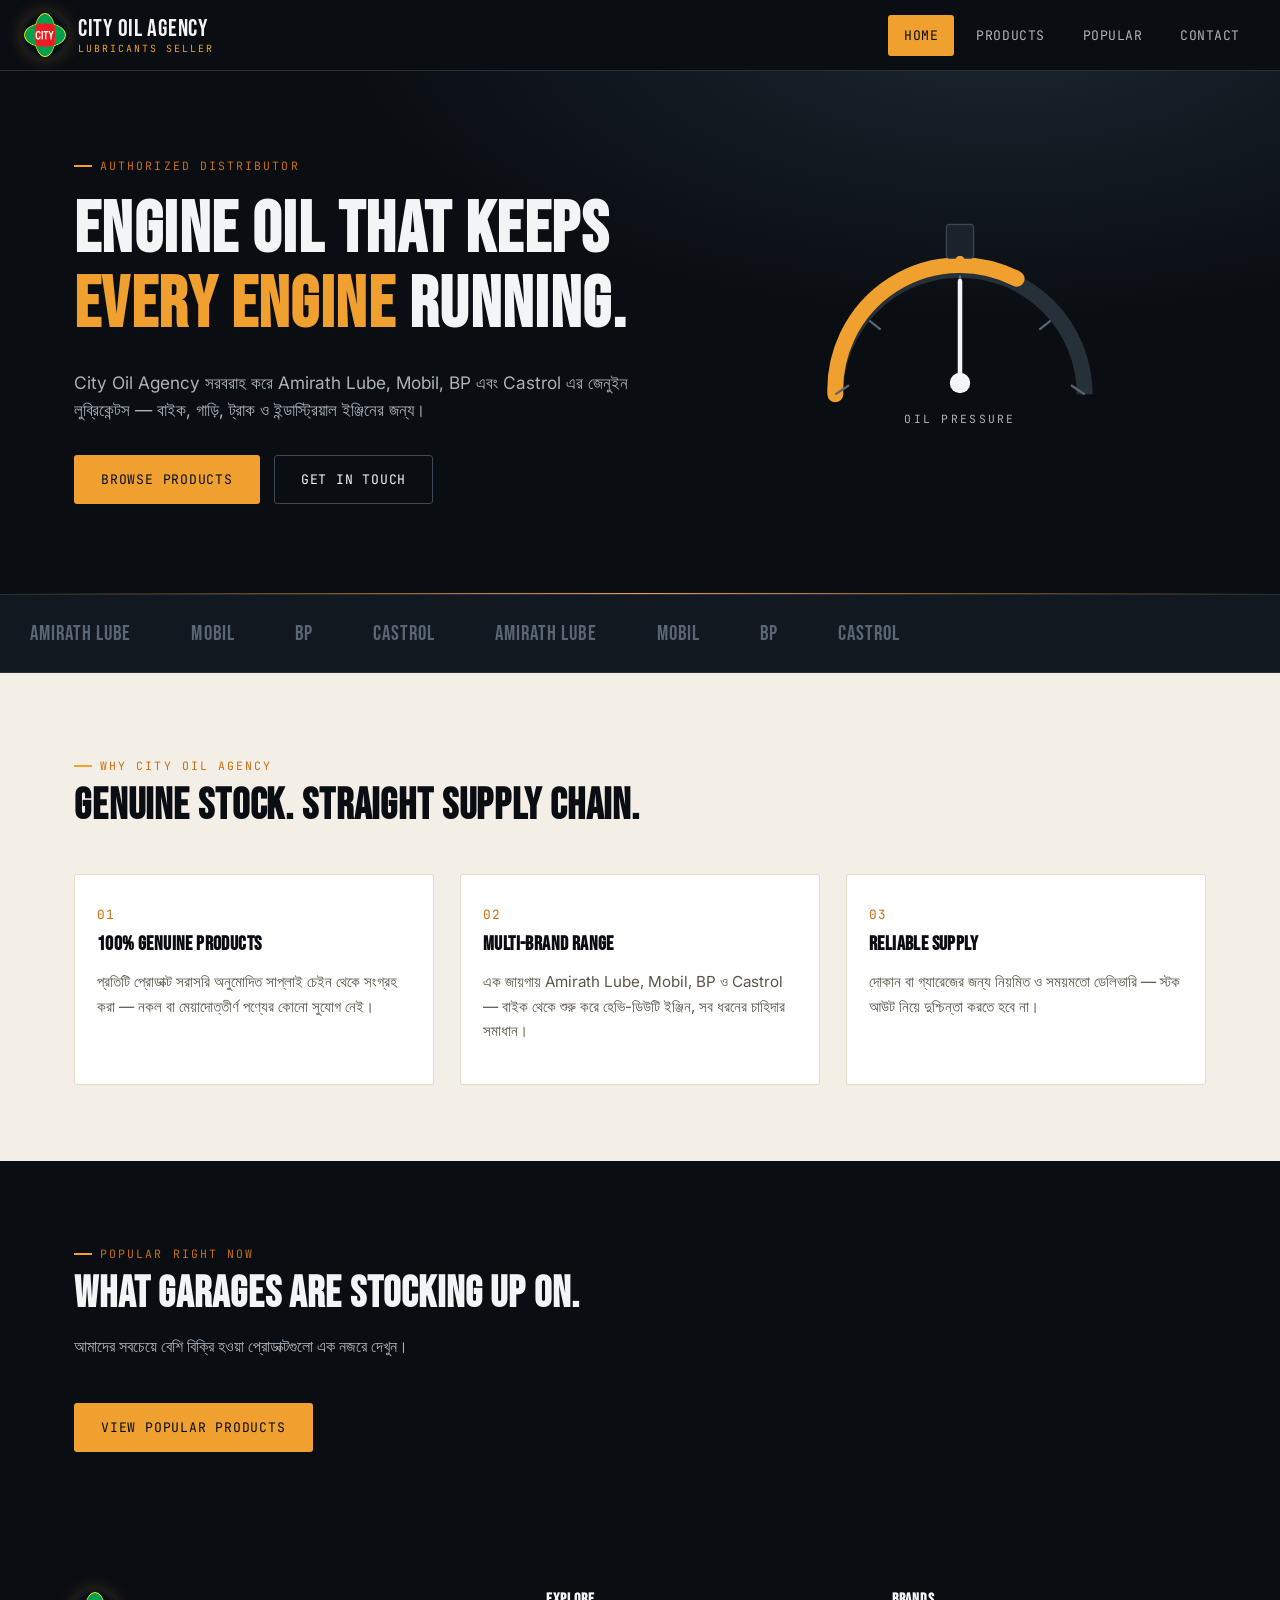
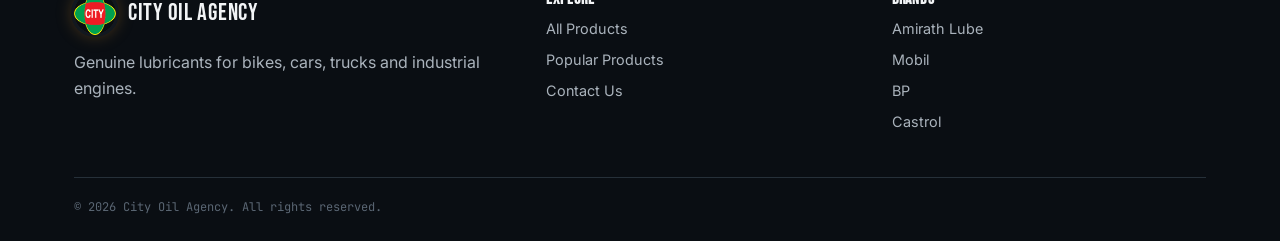
<file: index.html>
<!DOCTYPE html>
<html lang="bn">
<head>
<meta charset="UTF-8">
<meta name="viewport" content="width=device-width, initial-scale=1.0">
<title>City Oil Agency — Genuine Lubricants Distributor</title>
<meta name="description" content="City Oil Agency — Amirath Lube, Mobil, BP ও Castrol লুব্রিকেন্টসের নির্ভরযোগ্য পরিবেশক।">
<link rel="preconnect" href="https://fonts.googleapis.com">
<link href="https://fonts.googleapis.com/css2?family=Bebas+Neue&family=Inter:wght@400;500;600;700&family=JetBrains+Mono:wght@400;500&display=swap" rel="stylesheet">
<link rel="stylesheet" href="css/style.css">
</head>
<body>

<header class="site-header">
  <div class="header-inner">
    <a href="index.html" class="brand-logo">
      <span class="mark"><img src="images/logo.png" alt=""></span>
      <span class="name">City Oil Agency<small>Lubricants Seller</small></span>
    </a>
    <button class="nav-toggle" aria-label="Toggle menu"><span></span><span></span><span></span></button>
    <nav class="main-nav">
      <ul>
        <li><a href="index.html">Home</a></li>
        <li><a href="products.html">Products</a></li>
        <li><a href="popular.html">Popular</a></li>
        <li><a href="contact.html">Contact</a></li>
      </ul>
    </nav>
  </div>
</header>

<section class="hero">
  <div class="container hero-grid">
    <div>
      <span class="eyebrow">Authorized Distributor</span>
      <h1>Engine oil that keeps <span class="hl">every engine</span> running.</h1>
      <p class="lede">City Oil Agency সরবরাহ করে Amirath Lube, Mobil, BP এবং Castrol এর জেনুইন লুব্রিকেন্টস — বাইক, গাড়ি, ট্রাক ও ইন্ডাস্ট্রিয়াল ইঞ্জিনের জন্য।</p>
      <div class="hero-ctas">
        <a href="products.html" class="btn btn-primary">Browse Products</a>
        <a href="contact.html" class="btn btn-ghost">Get In Touch</a>
      </div>
    </div>

    <div class="gauge-wrap">
      <div class="gauge">
        <svg viewBox="0 0 300 200">
          <!-- gauge dial -->
          <path d="M40,160 A110,110 0 0 1 260,160" fill="none" stroke="#263039" stroke-width="14"/>
          <path class="gauge-fill" d="M40,160 A110,110 0 0 1 200,58" fill="none" stroke="#f0a02e" stroke-width="14" stroke-linecap="round"/>
          <!-- ticks -->
          <g stroke="#5a6673" stroke-width="2">
            <line x1="40" y1="160" x2="52" y2="152"/>
            <line x1="70" y1="95" x2="80" y2="103"/>
            <line x1="150" y1="55" x2="150" y2="68"/>
            <line x1="230" y1="95" x2="220" y2="103"/>
            <line x1="260" y1="160" x2="248" y2="152"/>
          </g>
          <!-- needle -->
          <g class="gauge-needle">
            <line x1="150" y1="150" x2="150" y2="60" stroke="#f2f4f6" stroke-width="4" stroke-linecap="round"/>
          </g>
          <circle cx="150" cy="150" r="9" fill="#f2f4f6"/>
          <text x="150" y="185" text-anchor="middle" font-family="JetBrains Mono, monospace" font-size="10" fill="#aab3bc" letter-spacing="2">OIL PRESSURE</text>

          <!-- drips falling from a canister above -->
          <rect x="138" y="10" width="24" height="30" rx="3" fill="#1a222b" stroke="#3d4854"/>
          <g fill="#f0a02e">
            <circle class="drip" cx="150" cy="42" r="4"/>
            <circle class="drip" cx="150" cy="42" r="4"/>
            <circle class="drip" cx="150" cy="42" r="4"/>
          </g>
        </svg>
      </div>
    </div>
  </div>
</section>

<div class="brand-strip">
  <div class="marquee">
    <!-- filled by js/main.js from PRODUCT_DATA -->
  </div>
</div>

<section class="section">
  <div class="container">
    <div class="section-head reveal">
      <span class="eyebrow">Why City Oil Agency</span>
      <h2>Genuine stock. Straight supply chain.</h2>
    </div>
    <div class="why-grid">
      <div class="why-card reveal">
        <span class="num">01</span>
        <h3>100% Genuine Products</h3>
        <p>প্রতিটি প্রোডাক্ট সরাসরি অনুমোদিত সাপ্লাই চেইন থেকে সংগ্রহ করা — নকল বা মেয়াদোত্তীর্ণ পণ্যের কোনো সুযোগ নেই।</p>
      </div>
      <div class="why-card reveal">
        <span class="num">02</span>
        <h3>Multi-Brand Range</h3>
        <p>এক জায়গায় Amirath Lube, Mobil, BP ও Castrol — বাইক থেকে শুরু করে হেভি-ডিউটি ইঞ্জিন, সব ধরনের চাহিদার সমাধান।</p>
      </div>
      <div class="why-card reveal">
        <span class="num">03</span>
        <h3>Reliable Supply</h3>
        <p>দোকান বা গ্যারেজের জন্য নিয়মিত ও সময়মতো ডেলিভারি — স্টক আউট নিয়ে দুশ্চিন্তা করতে হবে না।</p>
      </div>
    </div>
  </div>
</section>

<section class="section section-dark">
  <div class="container">
    <div class="section-head reveal">
      <span class="eyebrow">Popular Right Now</span>
      <h2>What garages are stocking up on.</h2>
      <p>আমাদের সবচেয়ে বেশি বিক্রি হওয়া প্রোডাক্টগুলো এক নজরে দেখুন।</p>
    </div>
    <p class="reveal"><a href="popular.html" class="btn btn-primary">View Popular Products</a></p>
  </div>
</section>

<footer class="site-footer">
  <div class="container">
    <div class="footer-grid">
      <div>
        <div class="brand-logo" style="margin-bottom:14px;">
          <span class="mark"><img src="images/logo.png" alt=""></span>
          <span class="name">City Oil Agency</span>
        </div>
        <p>Genuine lubricants for bikes, cars, trucks and industrial engines.</p>
      </div>
      <div>
        <h4>Explore</h4>
        <ul>
          <li><a href="products.html">All Products</a></li>
          <li><a href="popular.html">Popular Products</a></li>
          <li><a href="contact.html">Contact Us</a></li>
        </ul>
      </div>
      <div>
        <h4>Brands</h4>
        <ul>
          <li><a href="products.html?brand=amirath">Amirath Lube</a></li>
          <li><a href="products.html?brand=mobil">Mobil</a></li>
          <li><a href="products.html?brand=bp">BP</a></li>
          <li><a href="products.html?brand=castrol">Castrol</a></li>
        </ul>
      </div>
    </div>
    <div class="footer-bottom">
      <span>© <span id="year"></span> City Oil Agency. All rights reserved.</span>
    
    </div>
  </div>
</footer>

<script>document.getElementById('year').textContent = new Date().getFullYear();</script>
<script src="js/data.js"></script>
<script src="js/main.js"></script>
</body>
</html>
</file>
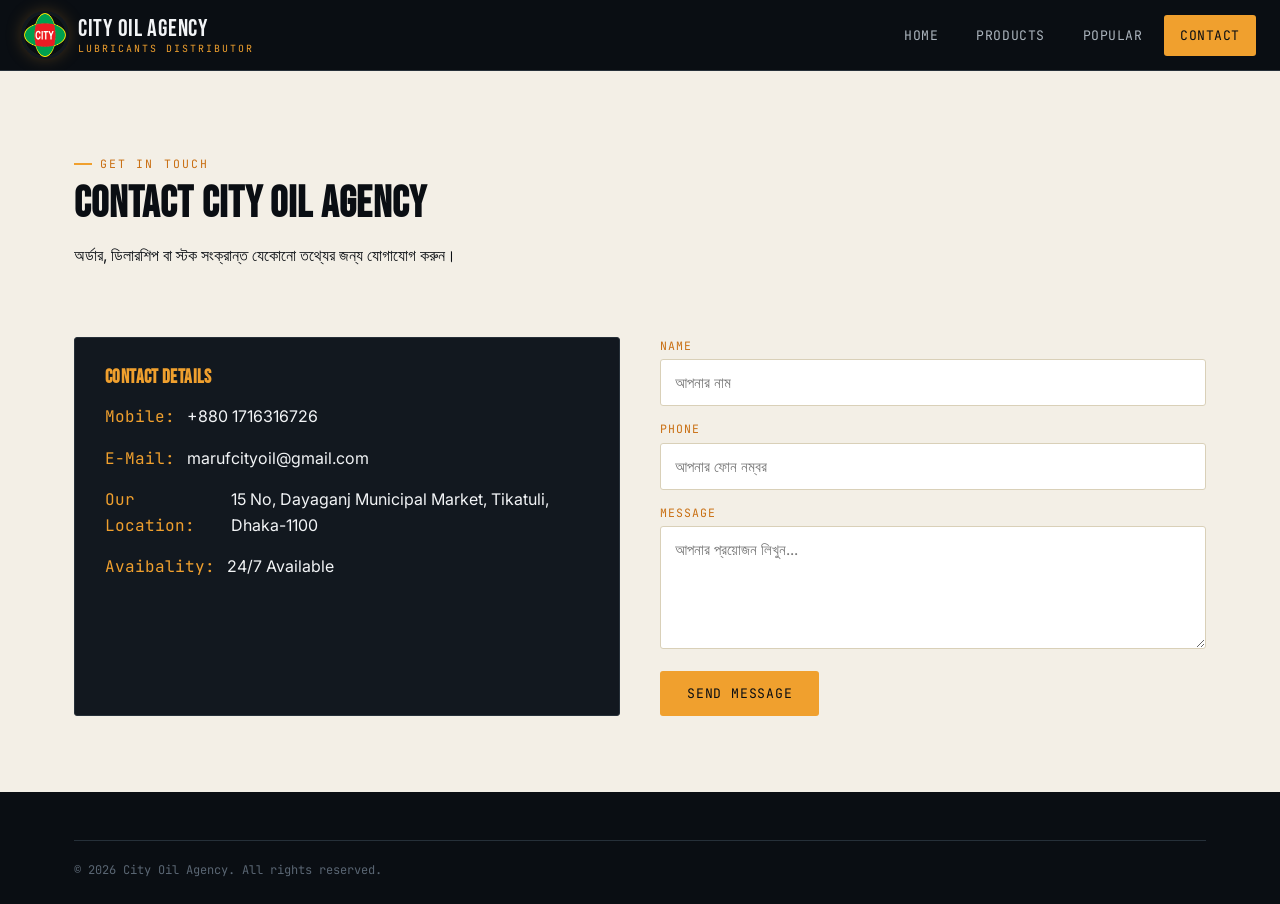
<file: contact.html>
<!DOCTYPE html>
<html lang="bn">
<head>
<meta charset="UTF-8">
<meta name="viewport" content="width=device-width, initial-scale=1.0">
<title>Contact — City Oil Agency</title>
<link href="https://fonts.googleapis.com/css2?family=Bebas+Neue&family=Inter:wght@400;500;600;700&family=JetBrains+Mono:wght@400;500&display=swap" rel="stylesheet">
<link rel="stylesheet" href="css/style.css">
</head>
<body>

<header class="site-header">
  <div class="header-inner">
    <a href="index.html" class="brand-logo">
      <span class="mark"><img src="images/logo.png" alt=""></span>
      <span class="name">City Oil Agency<small>Lubricants Distributor</small></span>
    </a>
    <button class="nav-toggle" aria-label="Toggle menu"><span></span><span></span><span></span></button>
    <nav class="main-nav">
      <ul>
        <li><a href="index.html">Home</a></li>
        <li><a href="products.html">Products</a></li>
        <li><a href="popular.html">Popular</a></li>
        <li><a href="contact.html">Contact</a></li>
      </ul>
    </nav>
  </div>
</header>

<section class="section" style="padding-bottom:0;">
  <div class="container">
    <div class="section-head">
      <span class="eyebrow">Get In Touch</span>
      <h2>Contact City Oil Agency</h2>
      <p>অর্ডার, ডিলারশিপ বা স্টক সংক্রান্ত যেকোনো তথ্যের জন্য যোগাযোগ করুন।</p>
    </div>
  </div>
</section>

<section class="section" style="padding-top:24px;">
  <div class="container contact-grid">
    <div class="contact-card">
      <h3>Contact Details</h3>
      <div class="contact-row"><span class="ico">Mobile:</span><span>+880 1716316726</span></div>
      <div class="contact-row"><span class="ico">E-Mail:</span><span>marufcityoil@gmail.com</span></div>
      <div class="contact-row"><span class="ico">Our Location:</span><span>15 No, Dayaganj Municipal Market, Tikatuli, Dhaka-1100</span></div>
      <div class="contact-row"><span class="ico">Avaibality:</span><span>24/7 Available</span></div>
    </div>

    <form class="contact-form" onsubmit="return sendMail(event)">
      <div>
        <label for="name">Name</label>
        <input id="name" name="name" type="text" placeholder="আপনার নাম" required>
      </div>
      <div>
        <label for="phone">Phone</label>
        <input id="phone" name="phone" type="tel" placeholder="আপনার ফোন নম্বর" required>
      </div>
      <div>
        <label for="message">Message</label>
        <textarea id="message" name="message" rows="5" placeholder="আপনার প্রয়োজন লিখুন..." required></textarea>
      </div>
      <button type="submit" class="btn btn-primary" style="justify-self:start;">Send Message</button>
    </form>
  </div>
</section>

<footer class="site-footer">
  <div class="container">
    <div class="footer-bottom">
      <span>© <span id="year"></span> City Oil Agency. All rights reserved.</span>
      <span></span>
    </div>
  </div>
</footer>

<script>
document.getElementById('year').textContent = new Date().getFullYear();
function sendMail(e){
  e.preventDefault();
  const name = document.getElementById('name').value;
  const phone = document.getElementById('phone').value;
  const message = document.getElementById('message').value;
  const body = encodeURIComponent(`Name: ${name}\nPhone: ${phone}\n\n${message}`);
  window.location.href = `mailto:info@cityoilagency.com?subject=Website Inquiry&body=${body}`;
  return false;
}
</script>
<script src="js/data.js"></script>
<script src="js/main.js"></script>
</body>
</html>
</file>
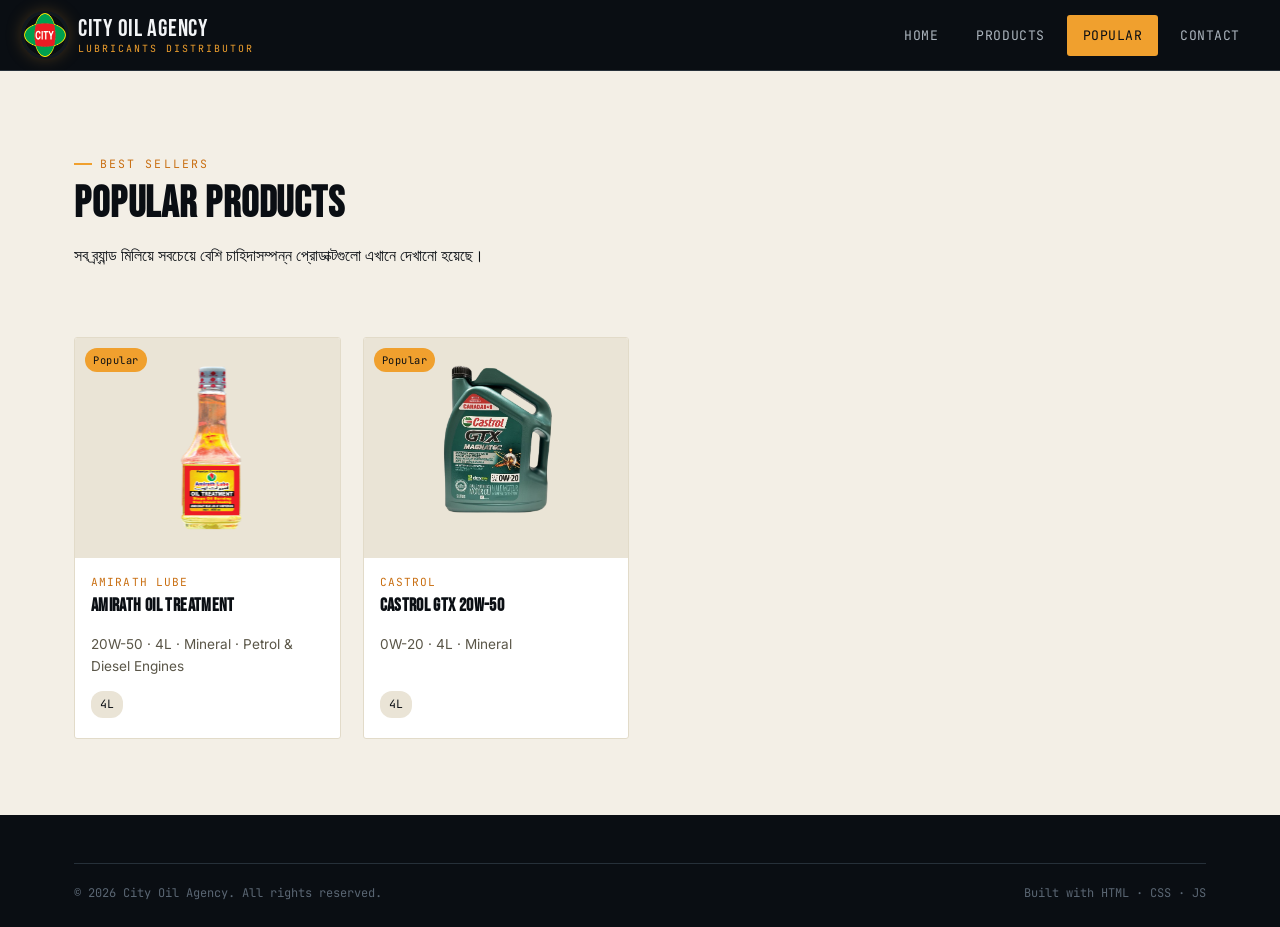
<file: popular.html>
<!DOCTYPE html>
<html lang="bn">
<head>
<meta charset="UTF-8">
<meta name="viewport" content="width=device-width, initial-scale=1.0">
<title>Popular Products — City Oil Agency</title>
<link href="https://fonts.googleapis.com/css2?family=Bebas+Neue&family=Inter:wght@400;500;600;700&family=JetBrains+Mono:wght@400;500&display=swap" rel="stylesheet">
<link rel="stylesheet" href="css/style.css">
</head>
<body>

<header class="site-header">
  <div class="header-inner">
    <a href="index.html" class="brand-logo">
      <span class="mark"><img src="images/logo.png" alt=""></span>
      <span class="name">City Oil Agency<small>Lubricants Distributor</small></span>
    </a>
    <button class="nav-toggle" aria-label="Toggle menu"><span></span><span></span><span></span></button>
    <nav class="main-nav">
      <ul>
        <li><a href="index.html">Home</a></li>
        <li><a href="products.html">Products</a></li>
        <li><a href="popular.html">Popular</a></li>
        <li><a href="contact.html">Contact</a></li>
      </ul>
    </nav>
  </div>
</header>

<section class="section" style="padding-bottom:0;">
  <div class="container">
    <div class="section-head">
      <span class="eyebrow">Best Sellers</span>
      <h2>Popular Products</h2>
      <p>সব ব্র্যান্ড মিলিয়ে সবচেয়ে বেশি চাহিদাসম্পন্ন প্রোডাক্টগুলো এখানে দেখানো হয়েছে।</p>
    </div>
  </div>
</section>

<section class="section" style="padding-top:24px;">
  <div class="container">
    <div class="product-grid" data-popular-page><!-- built by js/products-render.js --></div>
  </div>
</section>

<footer class="site-footer">
  <div class="container">
    <div class="footer-bottom">
      <span>© <span id="year"></span> City Oil Agency. All rights reserved.</span>
      <span>Built with HTML · CSS · JS</span>
    </div>
  </div>
</footer>

<script>document.getElementById('year').textContent = new Date().getFullYear();</script>
<script src="js/data.js"></script>
<script src="js/main.js"></script>
<script src="js/products-render.js"></script>
</body>
</html>
</file>
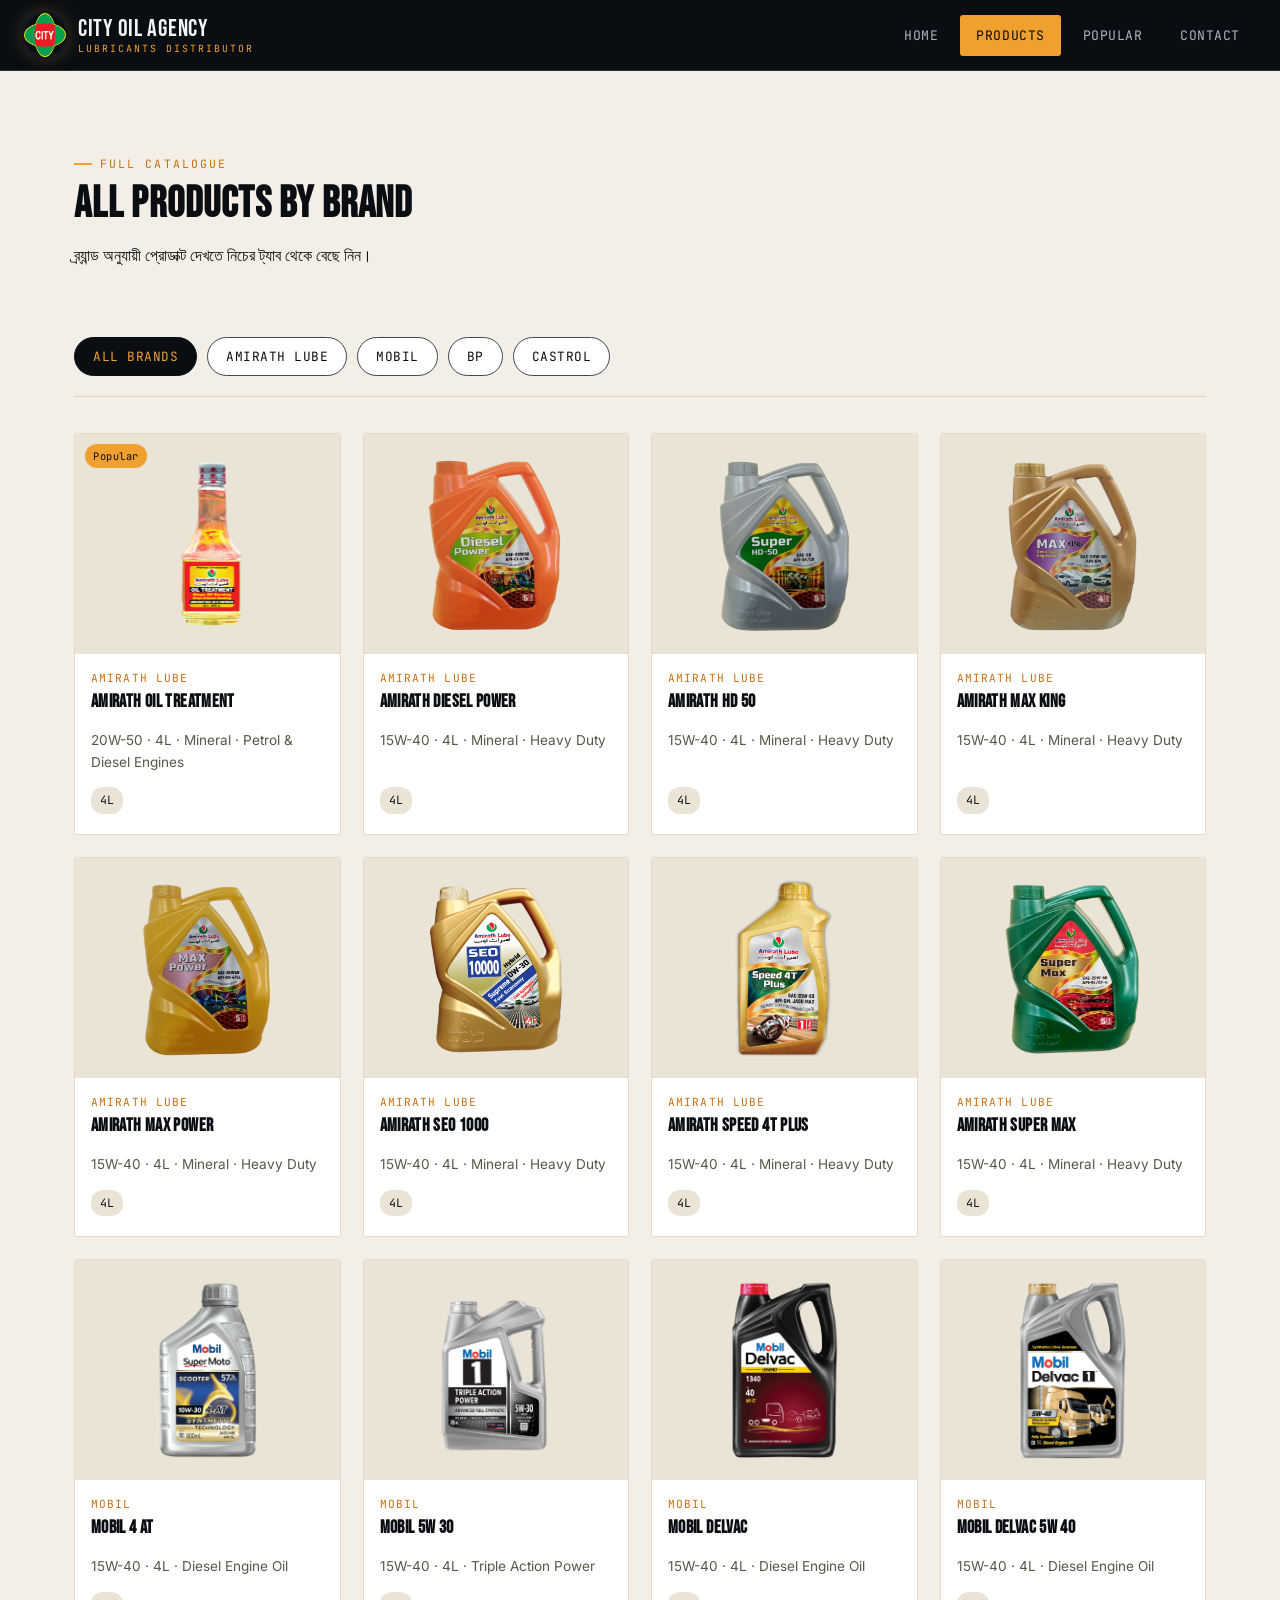
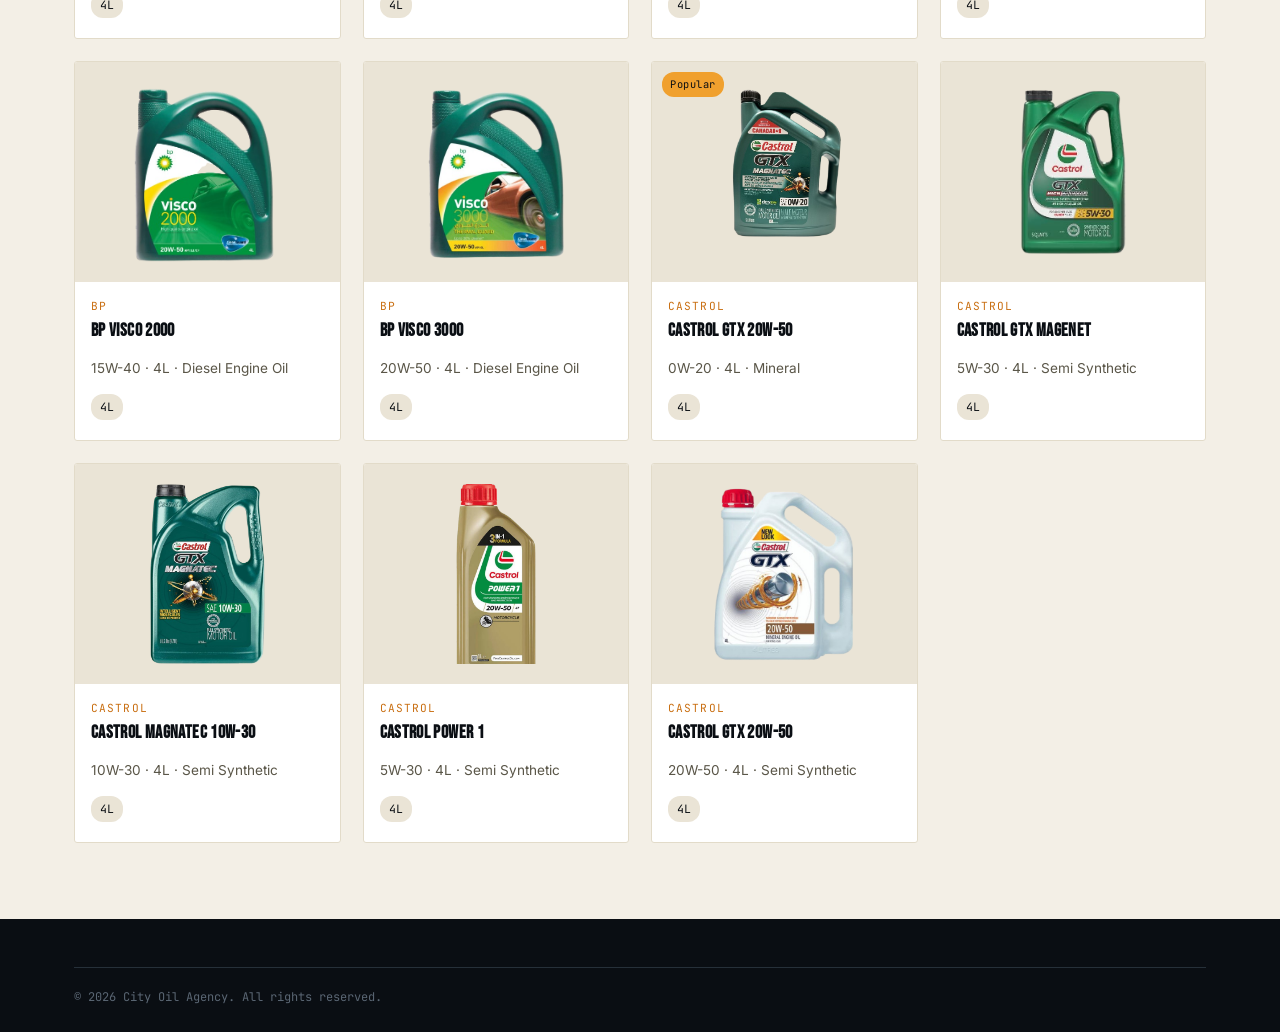
<file: products.html>
<!DOCTYPE html>
<html lang="bn">
<head>
<meta charset="UTF-8">
<meta name="viewport" content="width=device-width, initial-scale=1.0">
<title>Products — City Oil Agency</title>
<link href="https://fonts.googleapis.com/css2?family=Bebas+Neue&family=Inter:wght@400;500;600;700&family=JetBrains+Mono:wght@400;500&display=swap" rel="stylesheet">
<link rel="stylesheet" href="css/style.css">
</head>
<body>

<header class="site-header">
  <div class="header-inner">
    <a href="index.html" class="brand-logo">
      <span class="mark"><img src="images/logo.png" alt=""></span>
      <span class="name">City Oil Agency<small>Lubricants Distributor</small></span>
    </a>
    <button class="nav-toggle" aria-label="Toggle menu"><span></span><span></span><span></span></button>
    <nav class="main-nav">
      <ul>
        <li><a href="index.html">Home</a></li>
        <li><a href="products.html">Products</a></li>
        <li><a href="popular.html">Popular</a></li>
        <li><a href="contact.html">Contact</a></li>
      </ul>
    </nav>
  </div>
</header>

<section class="section" style="padding-bottom:0;">
  <div class="container">
    <div class="section-head">
      <span class="eyebrow">Full Catalogue</span>
      <h2>All Products by Brand</h2>
      <p>ব্র্যান্ড অনুযায়ী প্রোডাক্ট দেখতে নিচের ট্যাব থেকে বেছে নিন।</p>
    </div>
  </div>
</section>

<section class="section" style="padding-top:24px;">
  <div class="container">
    <div class="brand-tabs"><!-- built by js/products-render.js --></div>
    <div class="product-grid"><!-- built by js/products-render.js --></div>
  </div>
</section>

<footer class="site-footer">
  <div class="container">
    <div class="footer-bottom">
      <span>© <span id="year"></span> City Oil Agency. All rights reserved.</span>
      
    </div>
  </div>
</footer>

<script>document.getElementById('year').textContent = new Date().getFullYear();</script>
<script src="js/data.js"></script>
<script src="js/main.js"></script>
<script src="js/products-render.js"></script>
</body>
</html>
</file>
<file: css/style.css>
/* ============================================================
   City Oil Agency — Stylesheet
   Design: Industrial / petroleum. Gauge-amber accent on graphite.
   Display: Bebas Neue · Body: Inter · Data/labels: JetBrains Mono
   ============================================================ */

:root{
  --ink:        #0a0e13;
  --panel:      #12181f;
  --panel-2:    #1a222b;
  --steel:      #3d4854;
  --steel-soft: #5a6673;
  --line:       #263039;
  --paper:      #f3efe6;
  --paper-2:    #eae4d6;
  --text-hi:    #f2f4f6;
  --text-lo:    #aab3bc;
  --amber:      #f0a02e;
  --amber-deep: #c96f12;
  --amber-glow: rgba(240,160,46,0.35);
  --danger:     #d64b3f;

  --display: "Bebas Neue", "Arial Narrow", sans-serif;
  --body:    "Inter", "Noto Sans Bengali", sans-serif;
  --mono:    "JetBrains Mono", monospace;

  --radius: 3px;
  --container: 1180px;
}

*, *::before, *::after{ box-sizing:border-box; }
html{ scroll-behavior:smooth; }
body{
  margin:0;
  font-family: var(--body);
  background: var(--paper);
  color: var(--ink);
  line-height:1.6;
  -webkit-font-smoothing:antialiased;
}
img{ max-width:100%; display:block; }
a{ color:inherit; text-decoration:none; }
ul{ list-style:none; margin:0; padding:0; }
h1,h2,h3,h4{ font-family: var(--display); letter-spacing:.02em; margin:0 0 .3em; line-height:1.05; }
.container{ max-width:var(--container); margin:0 auto; padding:0 24px; }
.mono{ font-family:var(--mono); }

@media (prefers-reduced-motion: reduce){
  *{ animation-duration:0.001ms !important; animation-iteration-count:1 !important; transition-duration:0.001ms !important; scroll-behavior:auto !important; }
}

/* ---------- Eyebrow / labels ---------- */
.eyebrow{
  display:inline-flex; align-items:center; gap:8px;
  font-family:var(--mono); font-size:.72rem; letter-spacing:.18em; text-transform:uppercase;
  color: var(--amber-deep);
}
.eyebrow::before{
  content:""; width:18px; height:2px; background:var(--amber); display:inline-block;
}

/* ============================================================
   HEADER
   ============================================================ */
.site-header{
  position:sticky; top:0; z-index:100;
  background: var(--ink);
  border-bottom: 1px solid var(--line);
}
.header-inner{
  display:flex; align-items:center; justify-content:space-between;
  padding:14px 24px;
}
.brand-logo{
  display:flex; align-items:center; gap:12px;
  color:var(--text-hi);
}
.brand-logo .mark{
  width:42px; height:42px; border-radius:50%;
  /* background: conic-gradient(from 220deg, var(--amber-deep), var(--amber), var(--amber-deep)); */
  display:flex; align-items:center; justify-content:center;
  font-family:var(--display); font-size:1.15rem; color:var(--ink);
  box-shadow:0 0 0 3px var(--panel), 0 0 18px var(--amber-glow);
}
.brand-logo .name{
  font-family:var(--display); font-size:1.5rem; letter-spacing:.03em; line-height:1;
}
.brand-logo .name small{
  display:block; font-family:var(--mono); font-size:.62rem; letter-spacing:.2em;
  color:var(--amber); text-transform:uppercase; margin-top:3px;
}
.main-nav ul{ display:flex; gap:6px; }
.main-nav a{
  display:block; padding:10px 16px; color:var(--text-lo);
  font-family:var(--mono); font-size:.82rem; letter-spacing:.04em; text-transform:uppercase;
  border-radius:var(--radius); transition:.2s;
}
.main-nav a:hover, .main-nav a.active{ color:var(--ink); background:var(--amber); }
.nav-toggle{
  display:none; flex-direction:column; gap:5px; background:none; border:0; cursor:pointer; padding:8px;
}
.nav-toggle span{ width:26px; height:2px; background:var(--text-hi); display:block; }

@media (max-width: 860px){
  .nav-toggle{ display:flex; }
  .main-nav{
    position:absolute; top:100%; left:0; right:0;
    background:var(--ink); border-bottom:1px solid var(--line);
    max-height:0; overflow:hidden; transition:max-height .3s ease;
  }
  .main-nav.open{ max-height:400px; }
  .main-nav ul{ flex-direction:column; padding:8px 24px 18px; }
}

/* ============================================================
   HERO — animated gauge
   ============================================================ */
.hero{
  background: radial-gradient(1100px 500px at 78% -10%, #1c2530 0%, var(--ink) 60%);
  color:var(--text-hi);
  padding: 78px 0 90px;
  overflow:hidden;
  position:relative;
}
.hero::after{
  content:""; position:absolute; inset:auto 0 0 0; height:1px;
  background:linear-gradient(90deg, transparent, var(--amber), transparent);
}
.hero-grid{
  display:grid; grid-template-columns: 1.1fr .9fr; gap:40px; align-items:center;
}
@media (max-width:900px){ .hero-grid{ grid-template-columns:1fr; } }

.hero h1{
  font-size:clamp(2.6rem, 5.6vw, 4.6rem);
  margin:.25em 0 .35em;
}
.hero h1 .hl{ color:var(--amber); }
.hero p.lede{
  color:var(--text-lo); font-size:1.08rem; max-width:52ch; margin-bottom:1.8em;
}
.hero-ctas{ display:flex; gap:14px; flex-wrap:wrap; }

.btn{
  display:inline-flex; align-items:center; gap:8px;
  padding:13px 26px; border-radius:var(--radius);
  font-family:var(--mono); font-size:.82rem; letter-spacing:.06em; text-transform:uppercase;
  cursor:pointer; border:1px solid transparent; transition:.2s;
}
.btn-primary{ background:var(--amber); color:var(--ink); }
.btn-primary:hover{ background:#ffb144; transform:translateY(-2px); }
.btn-ghost{ border-color:var(--steel); color:var(--text-hi); }
.btn-ghost:hover{ border-color:var(--amber); color:var(--amber); }

/* gauge */
.gauge-wrap{ display:flex; justify-content:center; }
.gauge{ width:min(340px, 80vw); position:relative; }
.gauge svg{ width:100%; height:auto; display:block; }
.gauge-needle{
  transform-origin: 150px 150px;
  animation: needle-sweep 3.2s cubic-bezier(.65,0,.35,1) infinite;
}
@keyframes needle-sweep{
  0%{ transform:rotate(-92deg); }
  45%{ transform:rotate(70deg); }
  55%{ transform:rotate(70deg); }
  100%{ transform:rotate(-92deg); }
}
.gauge-fill{ animation: fill-glow 3.2s ease-in-out infinite; }
@keyframes fill-glow{
  0%,100%{ opacity:.5; } 50%{ opacity:1; }
}
.drip{ animation: drip-fall 2.6s ease-in infinite; }
.drip:nth-child(2){ animation-delay:.9s; }
.drip:nth-child(3){ animation-delay:1.7s; }
@keyframes drip-fall{
  0%{ transform:translateY(0); opacity:0; }
  10%{ opacity:1; }
  85%{ opacity:1; }
  100%{ transform:translateY(46px); opacity:0; }
}

/* brand marquee */
.brand-strip{
  background:var(--panel); border-top:1px solid var(--line); border-bottom:1px solid var(--line);
  overflow:hidden; padding:22px 0;
}
.marquee{ display:flex; width:max-content; animation:scroll-left 22s linear infinite; }
.marquee:hover{ animation-play-state:paused; }
@keyframes scroll-left{ from{ transform:translateX(0);} to{ transform:translateX(-50%);} }
.marquee .chip{
  margin:0 30px; font-family:var(--display); font-size:1.3rem; letter-spacing:.05em;
  color:var(--steel-soft); white-space:nowrap; transition:.2s;
}
.marquee .chip:hover{ color:var(--amber); }

/* ============================================================
   SECTIONS (general)
   ============================================================ */
.section{ padding:76px 0; }
.section-head{ max-width:640px; margin-bottom:44px; }
.section-head h2{ font-size:clamp(1.9rem,3.4vw,2.7rem); margin-top:.2em; }
.section-dark{ background:var(--ink); color:var(--text-hi); }
.section-dark .section-head p{ color:var(--text-lo); }

/* about / why-us */
.why-grid{
  display:grid; grid-template-columns:repeat(3,1fr); gap:26px;
}
@media (max-width:800px){ .why-grid{ grid-template-columns:1fr; } }
.why-card{
  background:#fff; border:1px solid #e2dbc9; border-radius:var(--radius);
  padding:26px 22px; position:relative;
}
.why-card .num{
  font-family:var(--mono); color:var(--amber-deep); font-size:.8rem; letter-spacing:.1em;
}
.why-card h3{ font-size:1.25rem; margin-top:.4em; }
.why-card p{ color:#5a5648; font-size:.95rem; }

/* ============================================================
   BRAND TABS (products page)
   ============================================================ */
.brand-tabs{
  display:flex; gap:10px; flex-wrap:wrap; margin-bottom:36px;
  border-bottom:1px solid #ddd5c0; padding-bottom:20px;
}
.brand-tab{
  padding:10px 18px; border:1px solid var(--steel); border-radius:20px;
  font-family:var(--mono); font-size:.8rem; letter-spacing:.04em; text-transform:uppercase;
  cursor:pointer; background:#fff; color:var(--ink); transition:.2s;
}
.brand-tab.active, .brand-tab:hover{ background:var(--ink); color:var(--amber); border-color:var(--ink); }

.product-grid{
  display:grid; grid-template-columns:repeat(auto-fill, minmax(230px,1fr)); gap:22px;
}
.product-card{
  background:#fff; border:1px solid #e2dbc9; border-radius:var(--radius);
  overflow:hidden; display:flex; flex-direction:column; transition:.25s;
}
.product-card:hover{ transform:translateY(-4px); box-shadow:0 14px 28px rgba(0,0,0,.12); }
.product-media{
  height:220px; width:100%; background:var(--paper-2);
  display:flex; align-items:center; justify-content:center; padding:20px;
  overflow:hidden;
}
.product-media img{
  width:auto; height:auto;
  max-width:100%; max-height:100%;
  object-fit:contain; object-position:center;
}
@media (max-width:480px){
  .product-media{ height:180px; padding:14px; }
}
.product-body{ padding:16px 16px 20px; flex:1; display:flex; flex-direction:column; }
.product-brand{ font-family:var(--mono); font-size:.7rem; letter-spacing:.1em; color:var(--amber-deep); text-transform:uppercase; }
.product-name{ font-family:var(--display); font-size:1.15rem; margin:.25em 0; letter-spacing:.02em; }
.product-spec{ font-size:.85rem; color:#5a5648; margin-bottom:auto; }
.product-foot{
  display:flex; justify-content:space-between; align-items:center; margin-top:14px;
}
.product-tag{
  font-family:var(--mono); font-size:.72rem; padding:4px 9px; border-radius:12px;
  background:var(--paper-2); color:var(--ink);
}
.empty-state{
  text-align:center; padding:60px 20px; color:#8a836d; font-family:var(--mono);
}

/* popular badge ribbon */
.badge-popular{
  position:absolute; top:10px; left:10px; background:var(--amber); color:var(--ink);
  font-family:var(--mono); font-size:.65rem; padding:4px 8px; border-radius:12px; letter-spacing:.05em;
  z-index:2;
}
.product-card{ position:relative; }

/* ============================================================
   CONTACT
   ============================================================ */
.contact-grid{
  display:grid; grid-template-columns: 1fr 1fr; gap:40px;
}
@media (max-width:860px){ .contact-grid{ grid-template-columns:1fr; } }
.contact-card{
  background:var(--panel); color:var(--text-hi); border-radius:var(--radius);
  padding:30px; border:1px solid var(--line);
}
.contact-card h3{ color:var(--amber); font-size:1.2rem; }
.contact-row{ display:flex; gap:12px; margin:16px 0; align-items:flex-start; }
.contact-row .ico{ color:var(--amber); font-family:var(--mono); }
.contact-form{ display:grid; gap:14px; }
.contact-form input, .contact-form textarea{
  width:100%; padding:13px 14px; border:1px solid #d9d0b8; border-radius:var(--radius);
  font-family:var(--body); font-size:.95rem; background:#fff;
}
.contact-form label{ font-family:var(--mono); font-size:.72rem; text-transform:uppercase; letter-spacing:.08em; color:var(--amber-deep); margin-bottom:4px; display:block; }
.map-frame{ border-radius:var(--radius); overflow:hidden; border:1px solid var(--line); }

/* ============================================================
   FOOTER
   ============================================================ */
.site-footer{ background:var(--ink); color:var(--text-lo); padding:48px 0 24px; }
.footer-grid{
  display:grid; grid-template-columns:1.4fr 1fr 1fr; gap:32px; margin-bottom:36px;
}
@media (max-width:760px){ .footer-grid{ grid-template-columns:1fr; } }
.footer-grid h4{ color:var(--text-hi); font-size:1rem; letter-spacing:.05em; }
.footer-grid ul li{ margin:8px 0; font-size:.9rem; }
.footer-grid a:hover{ color:var(--amber); }
.footer-bottom{
  border-top:1px solid var(--line); padding-top:20px; font-family:var(--mono); font-size:.75rem;
  display:flex; justify-content:space-between; flex-wrap:wrap; gap:8px; color:var(--steel-soft);
}

/* utility */
.reveal{ opacity:0; transform:translateY(18px); transition:opacity .6s ease, transform .6s ease; }
.reveal.in{ opacity:1; transform:none; }
</file>
